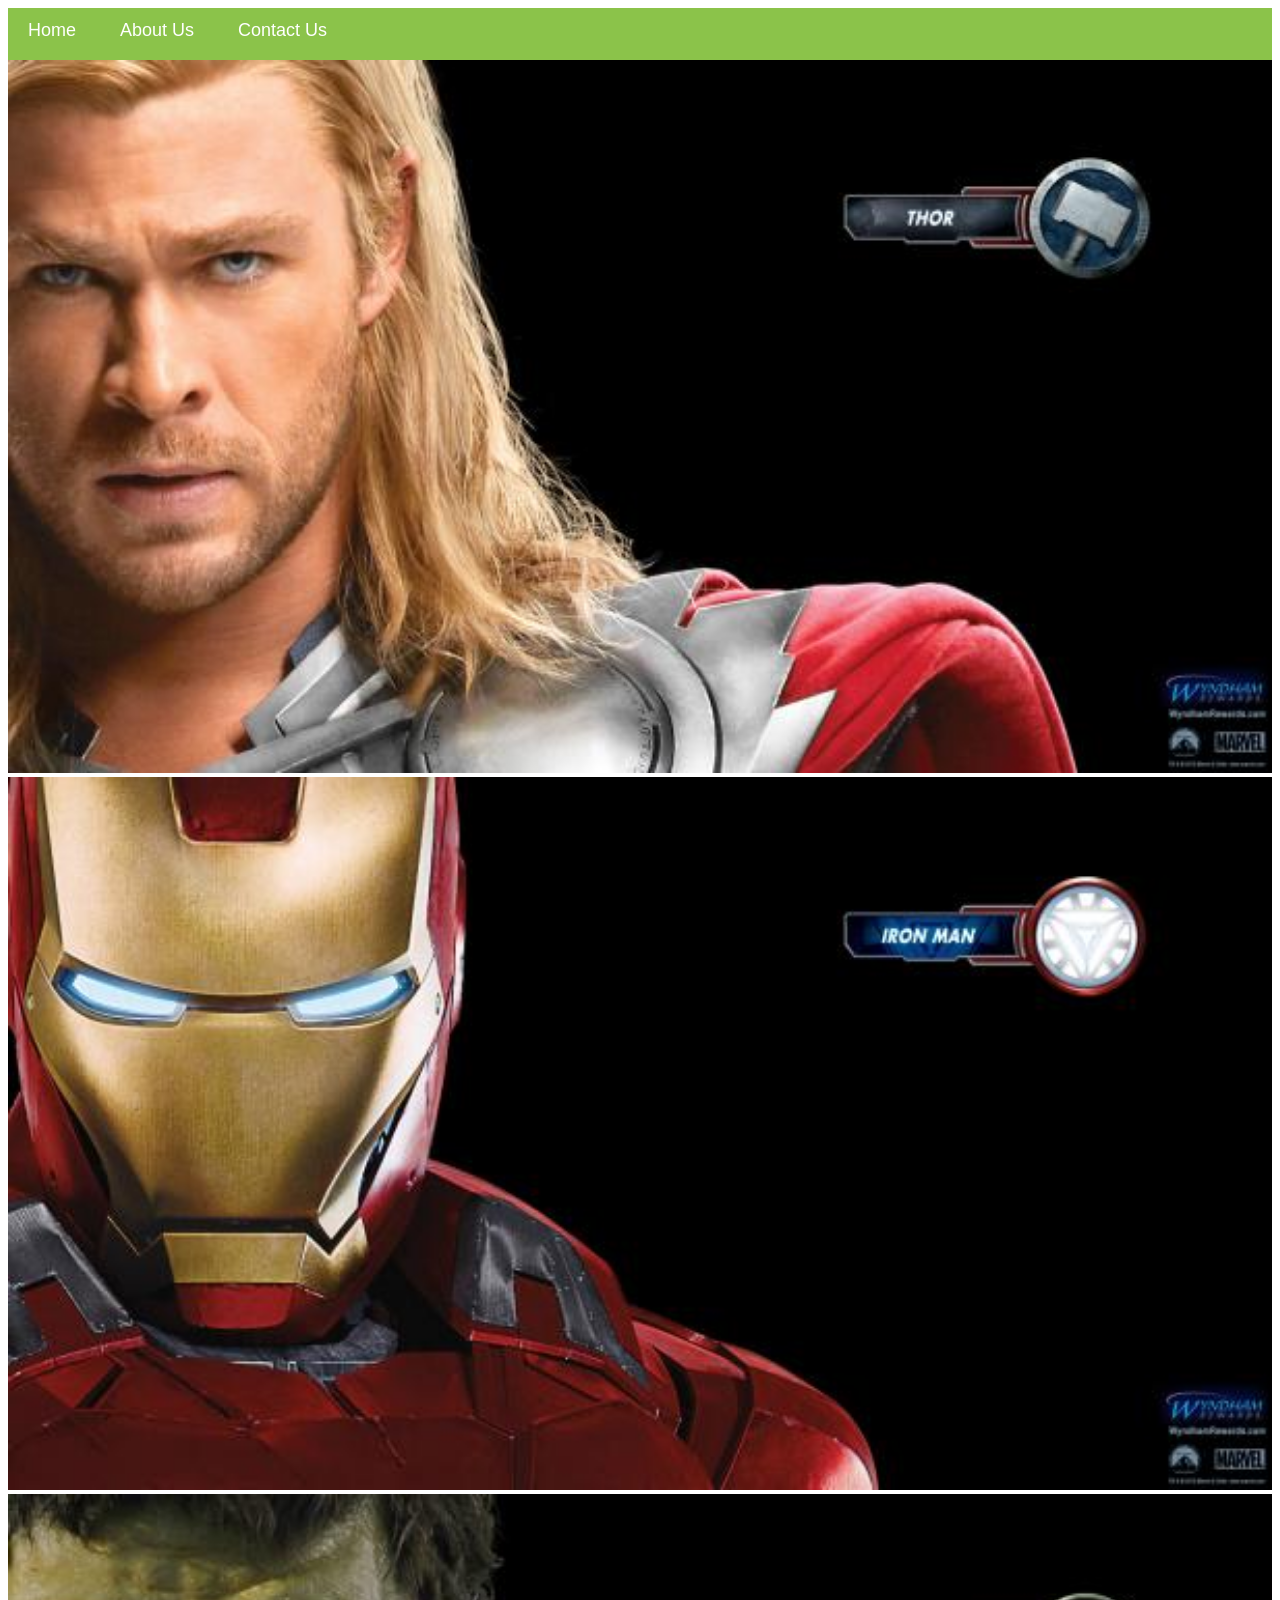
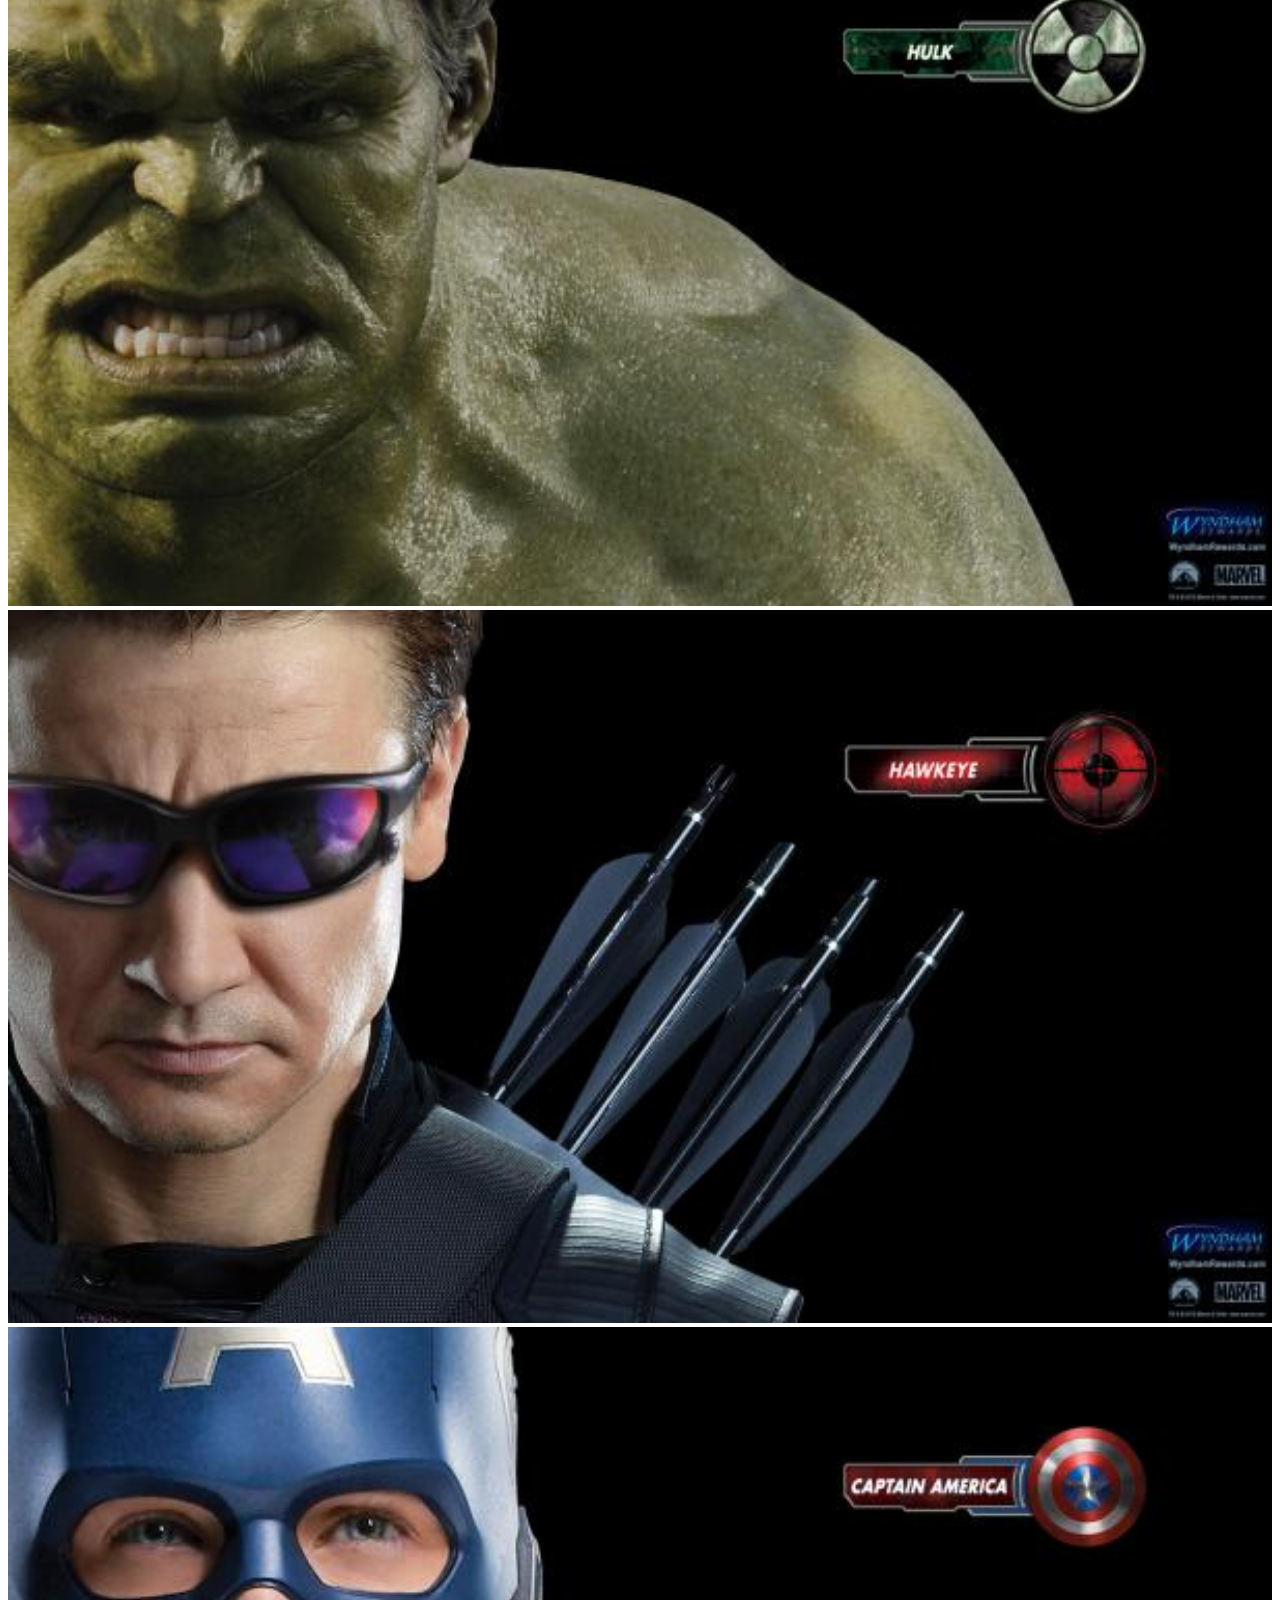
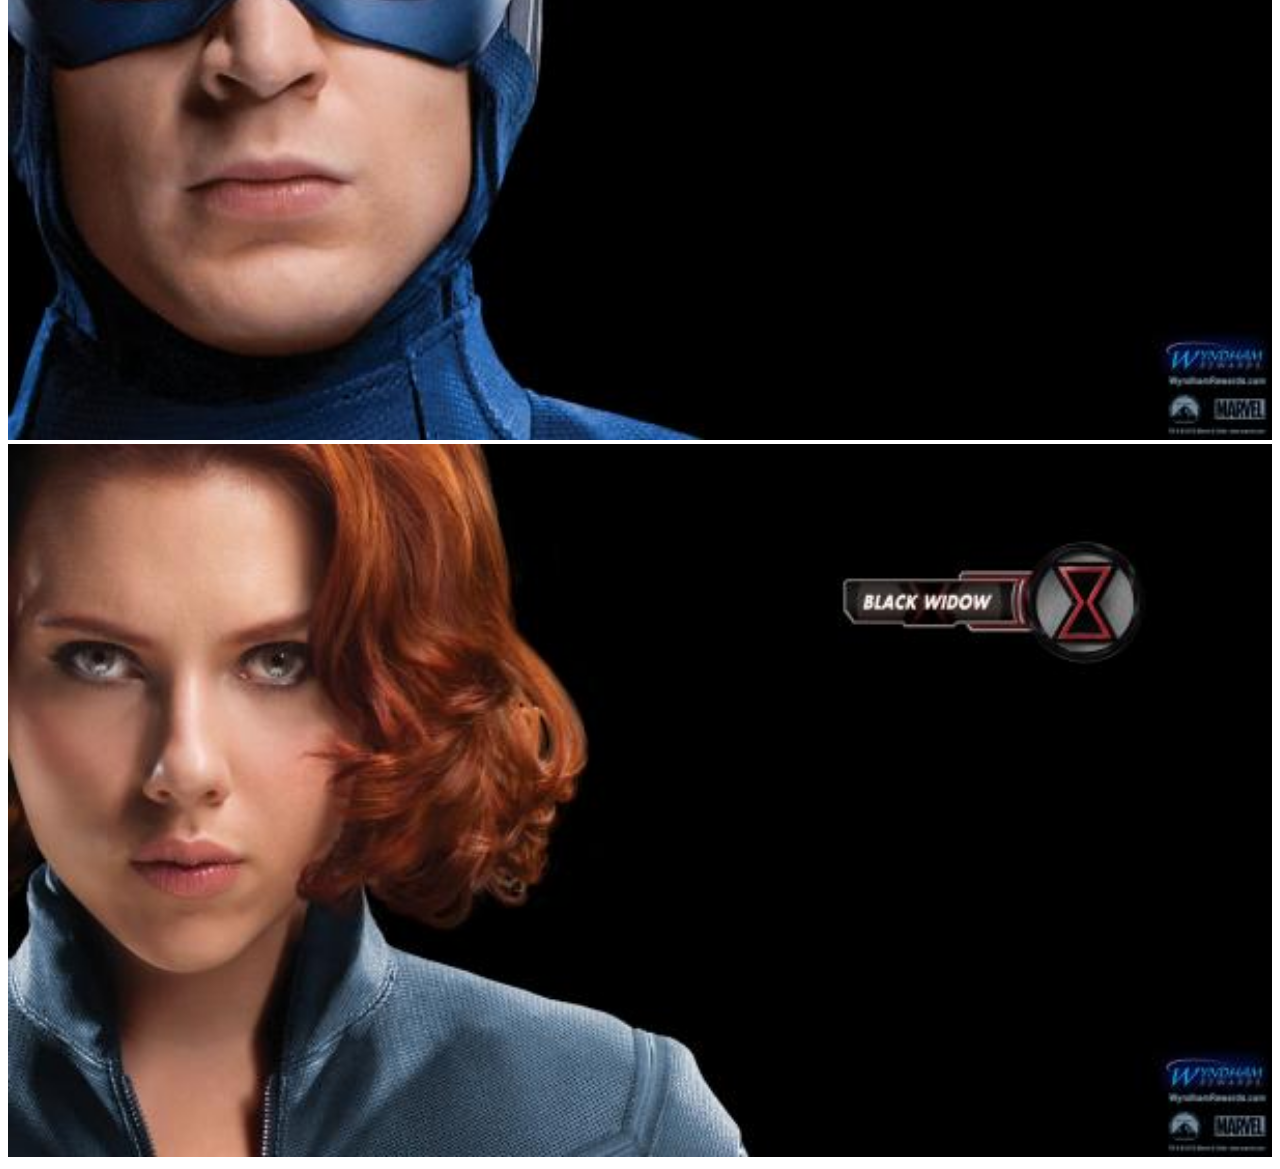
<file: index.html>
<!DOCTYPE html>
<html>
    <head>
         <link rel="stylesheet" href="style.css">
    </head>

    <body>
        <div id="menu">
     <a href="#">Home</a>
     <a href="#">About Us</a>
     <a href="#">Contact Us</a>
</div>
         <div class="gallery">
                <a href="avenger-1.html"><img src="images/avengers_01.jpg"/></a> 
                <a href="avenger-2.html"><img src="images/avengers_02.jpg"/></a> 
                <a href="avenger-3.html"><img src="images/avengers_03.jpg"/></a> 
                <a href="avenger-4.html"><img src="images/avengers_04.jpg"/></a> 
                <a href="avenger-5.html"><img src="images/avengers_05.jpg"/></a> 
                <a href="avenger-6.html"><img src="images/avengers_06.jpg"/></a> 
           </div>
</body>
</html>
</file>
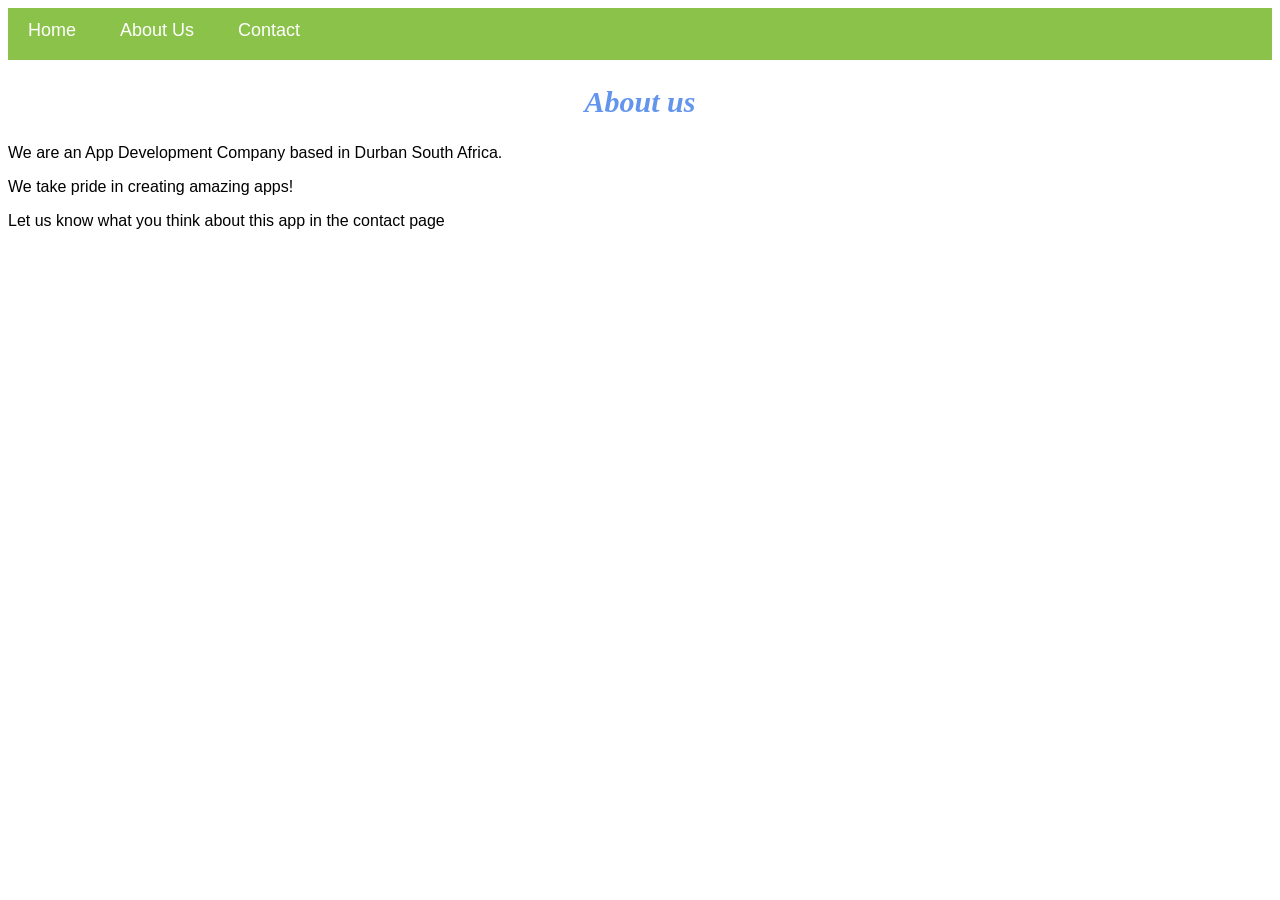
<file: about.html>
<!DOCTYPE html>
<html>
    <head>
        <link rel="stylesheet" href="style.css">
    </head>
    <body>
        <div id="menu">
            <a href="index.html">Home</a>
            <a href="about.html">About Us</a>
            <a href="contact.html">Contact</a>
        </div>
        <h2>About us</h2>
        <p>We are an App Development Company based in Durban South Africa.</p>
        <p>We take pride in creating amazing apps!</p> 
        <p> Let us know what you think about this app in the contact page</p>
    </body>
</html>
</file>
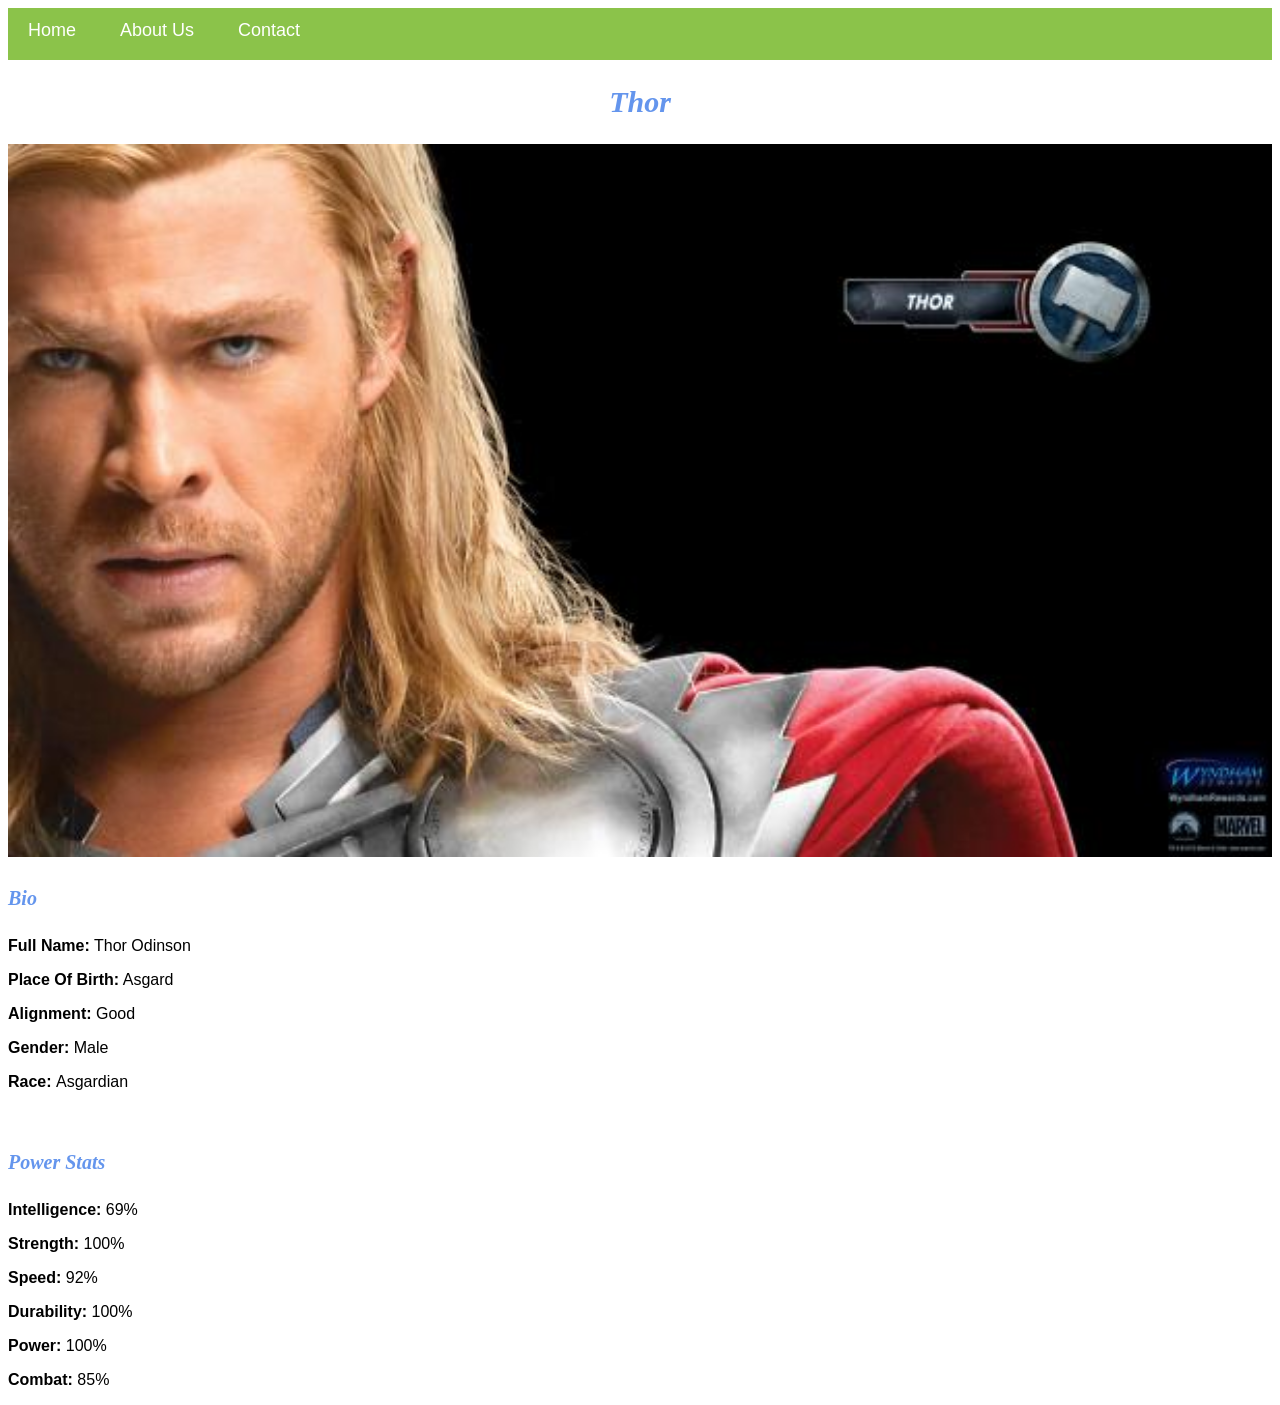
<file: avenger-1.html>
<!DOCTYPE html>
<html>
    <head>
        <link rel="stylesheet" href="style.css">
    </head>

    <body>
         <div id="menu">
            <a href="index.html">Home</a>
            <a href="about.html">About Us</a>
            <a href="contact.html">Contact</a>
        </div>
        <h2>Thor</h2>
         <div class="gallery">
                <img src="images/avengers_01.jpg"/>
           </div>
         <h4>Bio</h4> 
          <p><b>Full Name:</b> Thor Odinson</p> 
          <p><b>Place Of Birth:</b> Asgard</p> 
          <p><b>Alignment: </b>Good</p> 
          <p><b>Gender:</b> Male</p>
          <p><b>Race: </b>Asgardian</p> 
          <br/>
          <h4>Power Stats</h4>
          <p><b>Intelligence:</b> 69%</p>
          <p><b>Strength:</b> 100%</p>
          <p><b>Speed:</b> 92%</p>
          <p><b>Durability:</b> 100%</p>
          <p><b>Power: </b>100%</p>
          <p><b>Combat:</b> 85%</p>
</body>
</html>
</file>
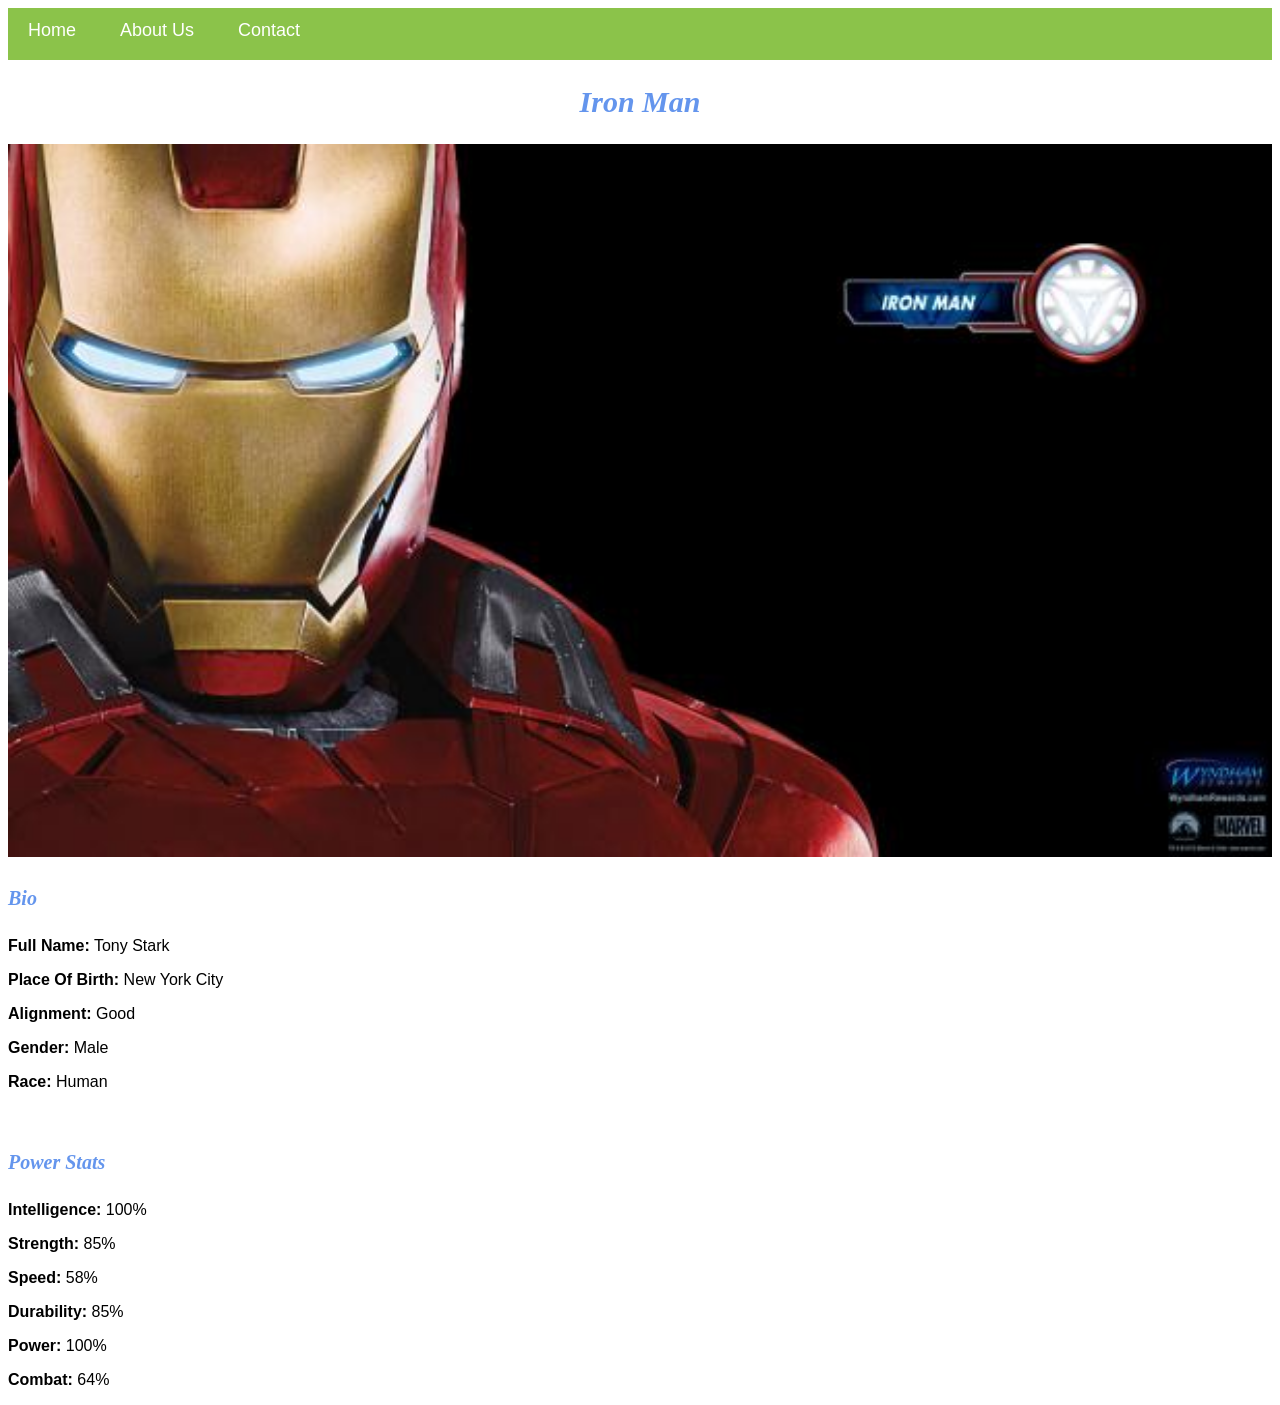
<file: avenger-2.html>
<!DOCTYPE html>
<html>
    <head>
         <link rel="stylesheet" href="style.css">
    </head>

    <body>
         <div id="menu">
            <a href="index.html">Home</a>
            <a href="about.html">About Us</a>
            <a href="contact.html">Contact</a>
        </div>
        <h2>Iron Man</h2>
         <div class="gallery">
                <img src="images/avengers_02.jpg"/>
           </div>
         <h4>Bio</h4> 
          <p><b>Full Name:</b> Tony Stark</p> 
          <p><b>Place Of Birth:</b> New York City</p> 
          <p><b>Alignment: </b>Good</p> 
          <p><b>Gender:</b> Male</p>
          <p><b>Race: </b>Human</p> 
          <br/>
          <h4>Power Stats</h4>
          <p><b>Intelligence:</b> 100%</p>
          <p><b>Strength:</b> 85%</p>
          <p><b>Speed:</b> 58%</p>
          <p><b>Durability:</b> 85%</p>
          <p><b>Power: </b>100%</p>
          <p><b>Combat:</b> 64%</p>
</body>
</html>
</file>
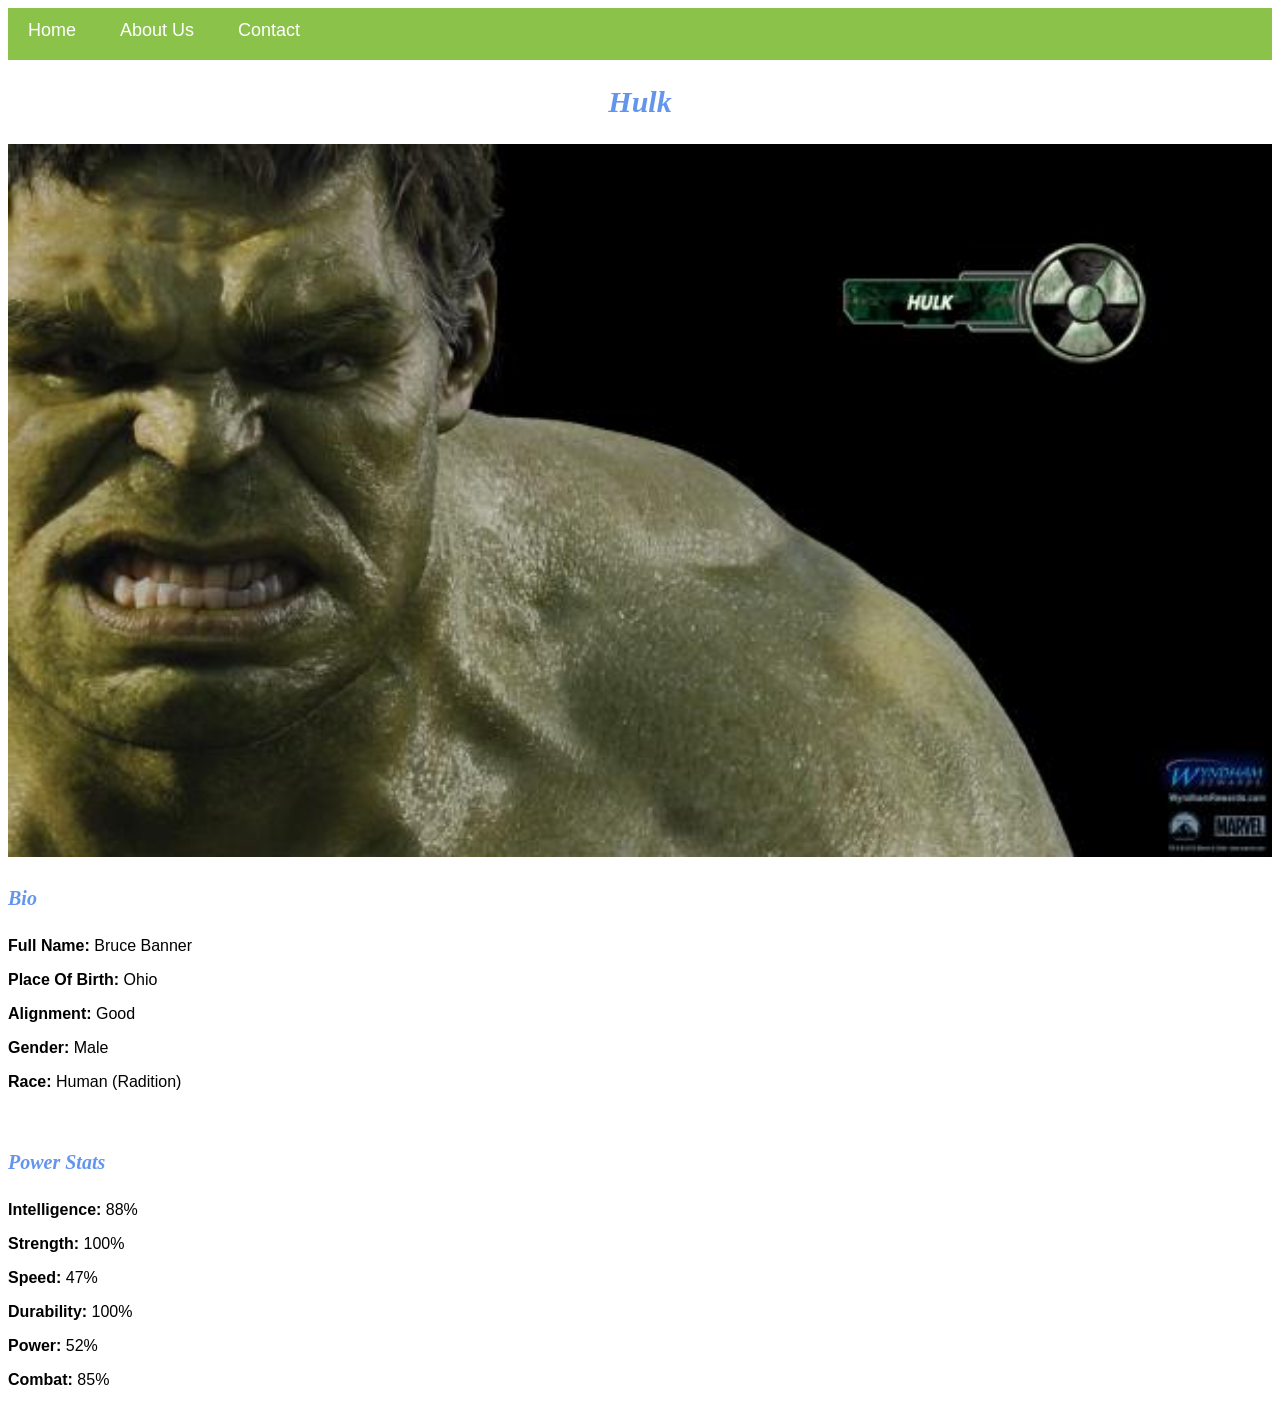
<file: avenger-3.html>
<!DOCTYPE html>
<html>
    <head>
        <link rel="stylesheet" href="style.css">
    </head>

    <body>
         <div id="menu">
            <a href="index.html">Home</a>
            <a href="about.html">About Us</a>
            <a href="contact.html">Contact</a>
        </div>
        <h2>Hulk</h2>
         <div class="gallery">
                <img src="images/avengers_03.jpg"/>
           </div>
         <h4>Bio</h4> 
          <p><b>Full Name:</b> Bruce Banner</p> 
          <p><b>Place Of Birth:</b> Ohio</p> 
          <p><b>Alignment: </b>Good</p> 
          <p><b>Gender:</b> Male</p>
          <p><b>Race: </b>Human (Radition)</p> 
          <br/>
          <h4>Power Stats</h4>
          <p><b>Intelligence:</b> 88%</p>
          <p><b>Strength:</b> 100%</p>
          <p><b>Speed:</b> 47%</p>
          <p><b>Durability:</b> 100%</p>
          <p><b>Power: </b>52%</p>
          <p><b>Combat:</b> 85%</p>
</body>
</html>
</file>
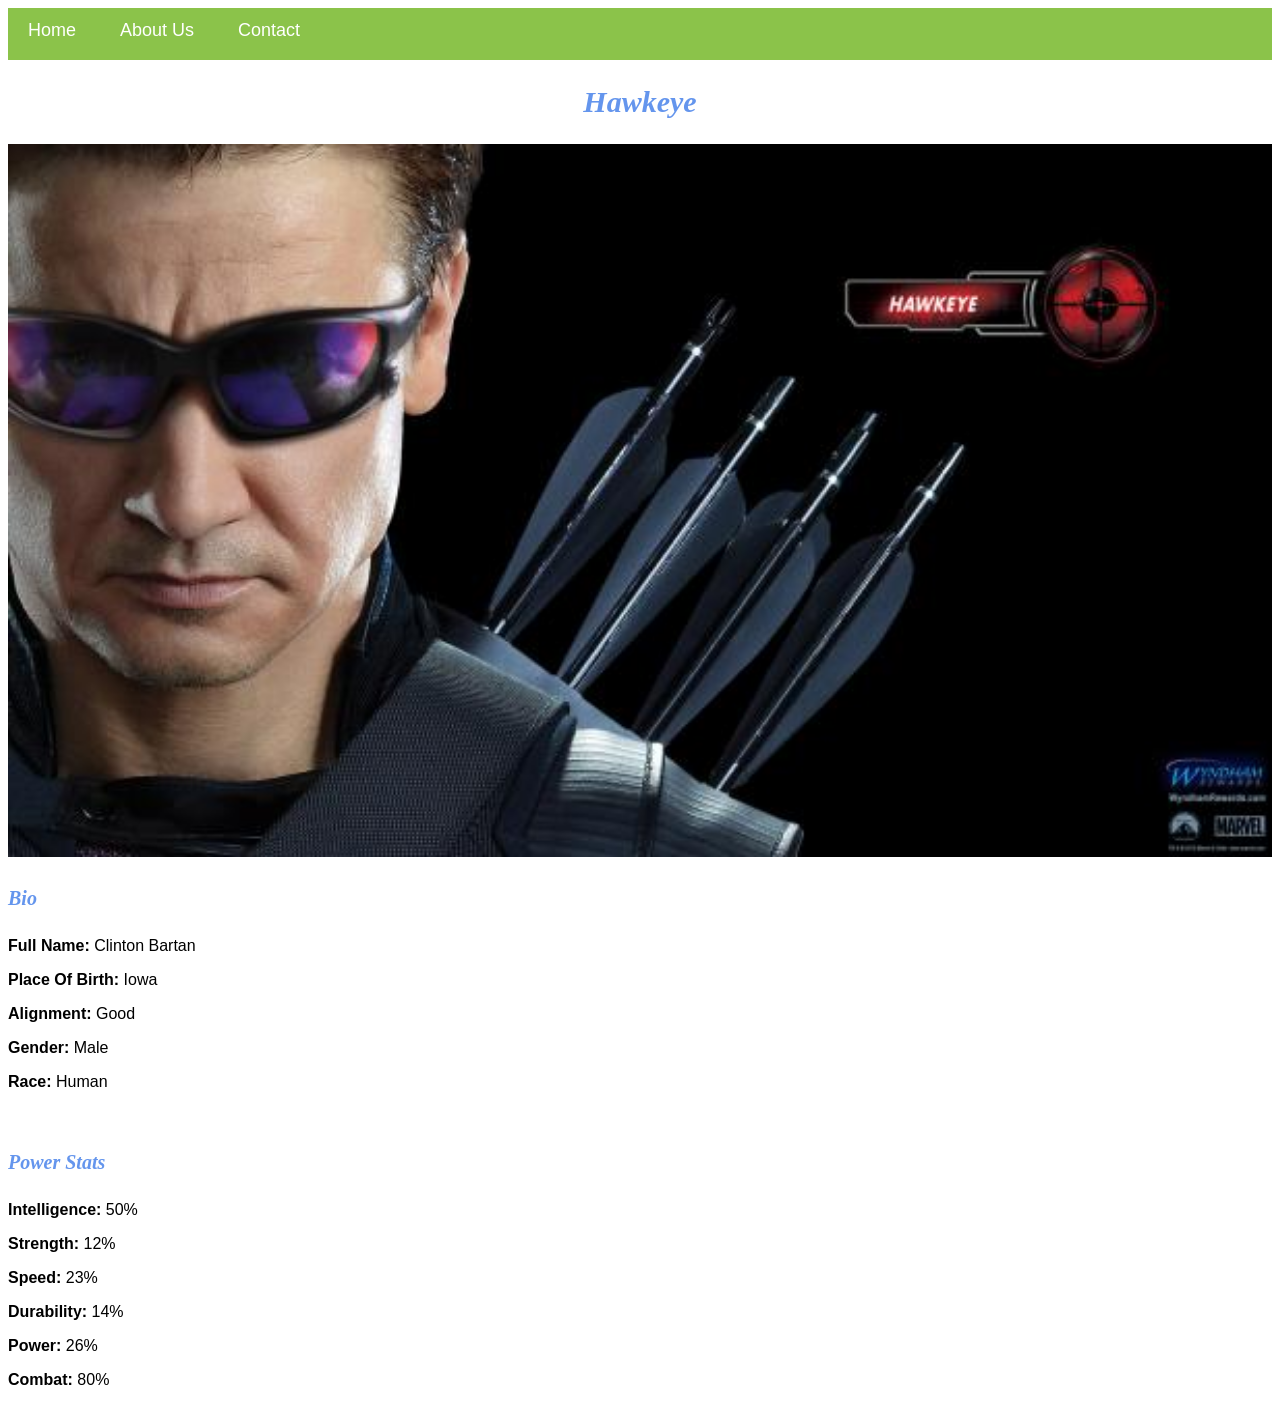
<file: avenger-4.html>
<!DOCTYPE html>
<html>
    <head>
         <link rel="stylesheet" href="style.css">
    </head>

    <body>
         <div id="menu">
            <a href="index.html">Home</a>
            <a href="about.html">About Us</a>
            <a href="contact.html">Contact</a>
        </div>
        <h2>Hawkeye</h2>
         <div class="gallery">
                <img src="images/avengers_04.jpg"/>
           </div>
         <h4>Bio</h4> 
          <p><b>Full Name:</b> Clinton Bartan</p> 
          <p><b>Place Of Birth:</b> Iowa</p> 
          <p><b>Alignment: </b>Good</p> 
          <p><b>Gender:</b> Male</p>
          <p><b>Race: </b>Human</p> 
          <br/>
          <h4>Power Stats</h4>
          <p><b>Intelligence:</b> 50%</p>
          <p><b>Strength:</b> 12%</p>
          <p><b>Speed:</b> 23%</p>
          <p><b>Durability:</b> 14%</p>
          <p><b>Power: </b>26%</p>
          <p><b>Combat:</b> 80%</p>
</body>
</html>
</file>
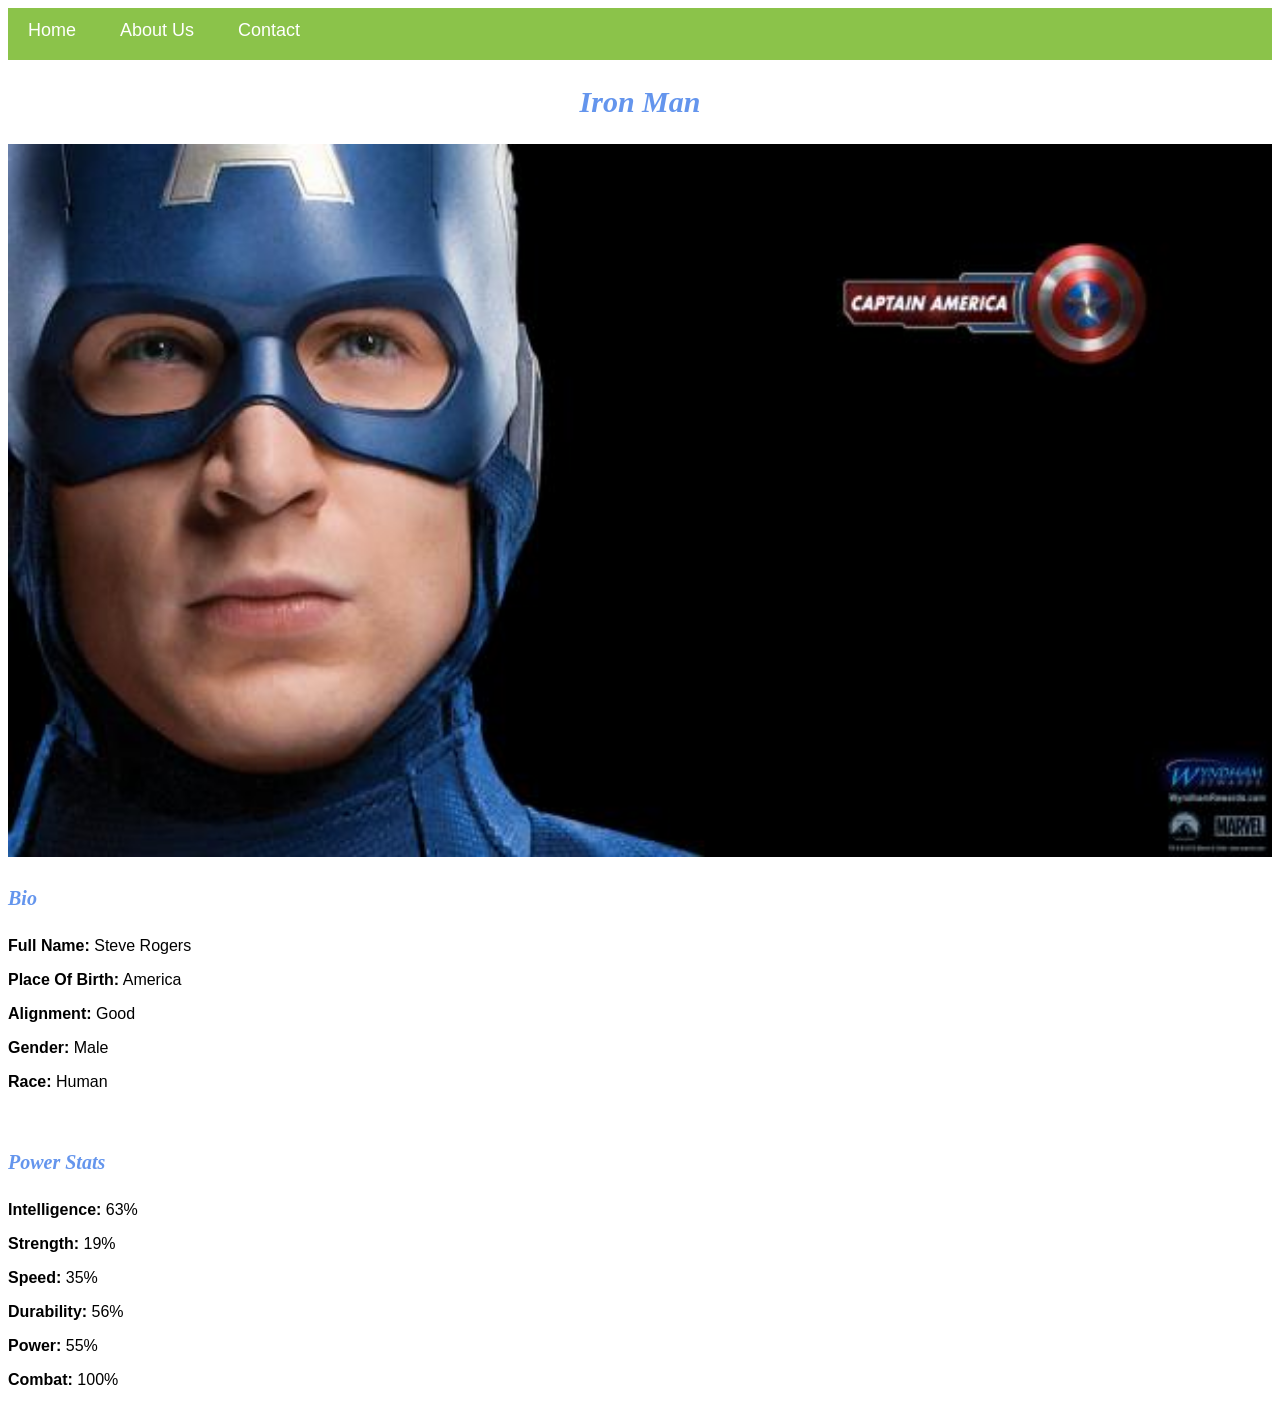
<file: avenger-5.html>
<!DOCTYPE html>
<html>
    <head>
        <link rel="stylesheet" href="style.css">
    </head>

    <body>
         <div id="menu">
            <a href="index.html">Home</a>
            <a href="about.html">About Us</a>
            <a href="contact.html">Contact</a>
        </div>
        <h2>Iron Man</h2>
         <div class="gallery">
                <img src="images/avengers_05.jpg"/>
           </div>
         <h4>Bio</h4> 
          <p><b>Full Name:</b> Steve Rogers</p> 
          <p><b>Place Of Birth:</b> America</p> 
          <p><b>Alignment: </b>Good</p> 
          <p><b>Gender:</b> Male</p>
          <p><b>Race: </b>Human</p> 
          <br/>
          <h4>Power Stats</h4>
          <p><b>Intelligence:</b> 63%</p>
          <p><b>Strength:</b> 19%</p>
          <p><b>Speed:</b> 35%</p>
          <p><b>Durability:</b> 56%</p>
          <p><b>Power: </b>55%</p>
          <p><b>Combat:</b> 100%</p>
</body>
</html>
</file>
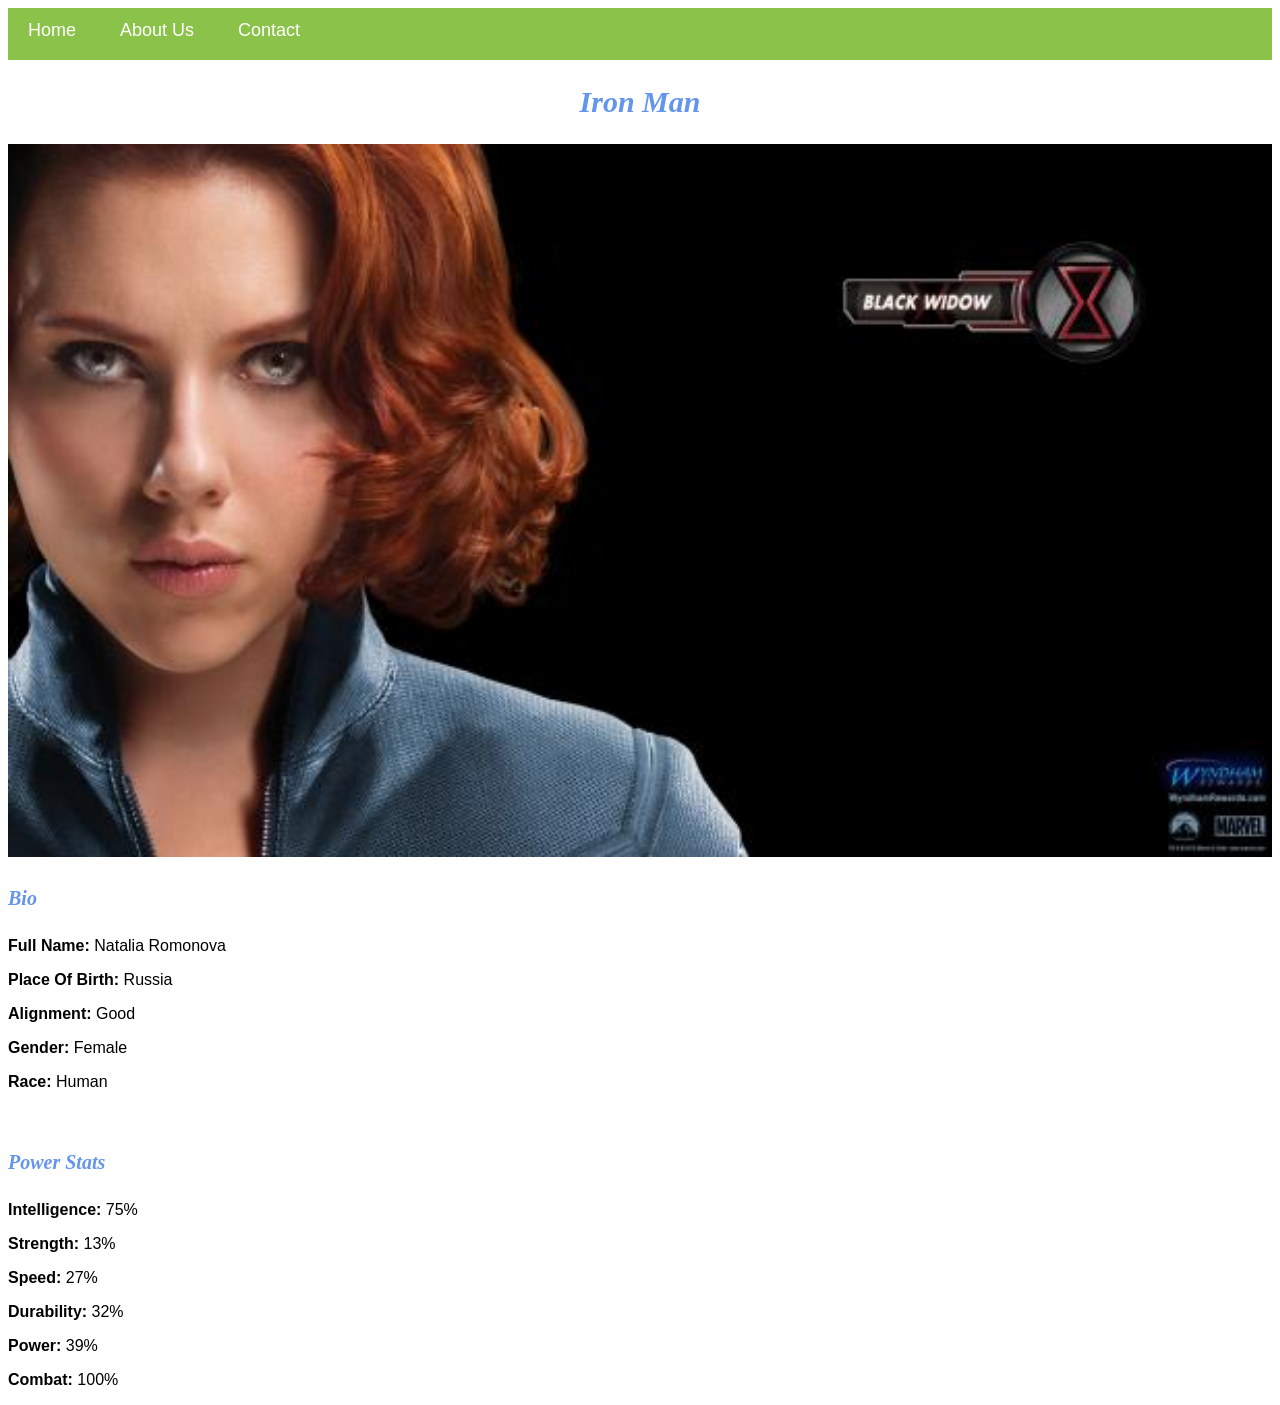
<file: avenger-6.html>
<!DOCTYPE html>
<html>
    <head>
        <link rel="stylesheet" href="style.css">
    </head>

    <body>
         <div id="menu">
            <a href="index.html">Home</a>
            <a href="about.html">About Us</a>
            <a href="contact.html">Contact</a>
        </div>
        <h2>Iron Man</h2>
         <div class="gallery">
                <img src="images/avengers_06.jpg"/>
           </div>
         <h4>Bio</h4> 
          <p><b>Full Name:</b> Natalia Romonova</p> 
          <p><b>Place Of Birth:</b> Russia</p> 
          <p><b>Alignment: </b>Good</p> 
          <p><b>Gender:</b> Female</p>
          <p><b>Race: </b>Human</p> 
          <br/>
          <h4>Power Stats</h4>
          <p><b>Intelligence:</b> 75%</p>
          <p><b>Strength:</b> 13%</p>
          <p><b>Speed:</b> 27%</p>
          <p><b>Durability:</b> 32%</p>
          <p><b>Power: </b>39%</p>
          <p><b>Combat:</b> 100%</p>
</body>
</html>
</file>
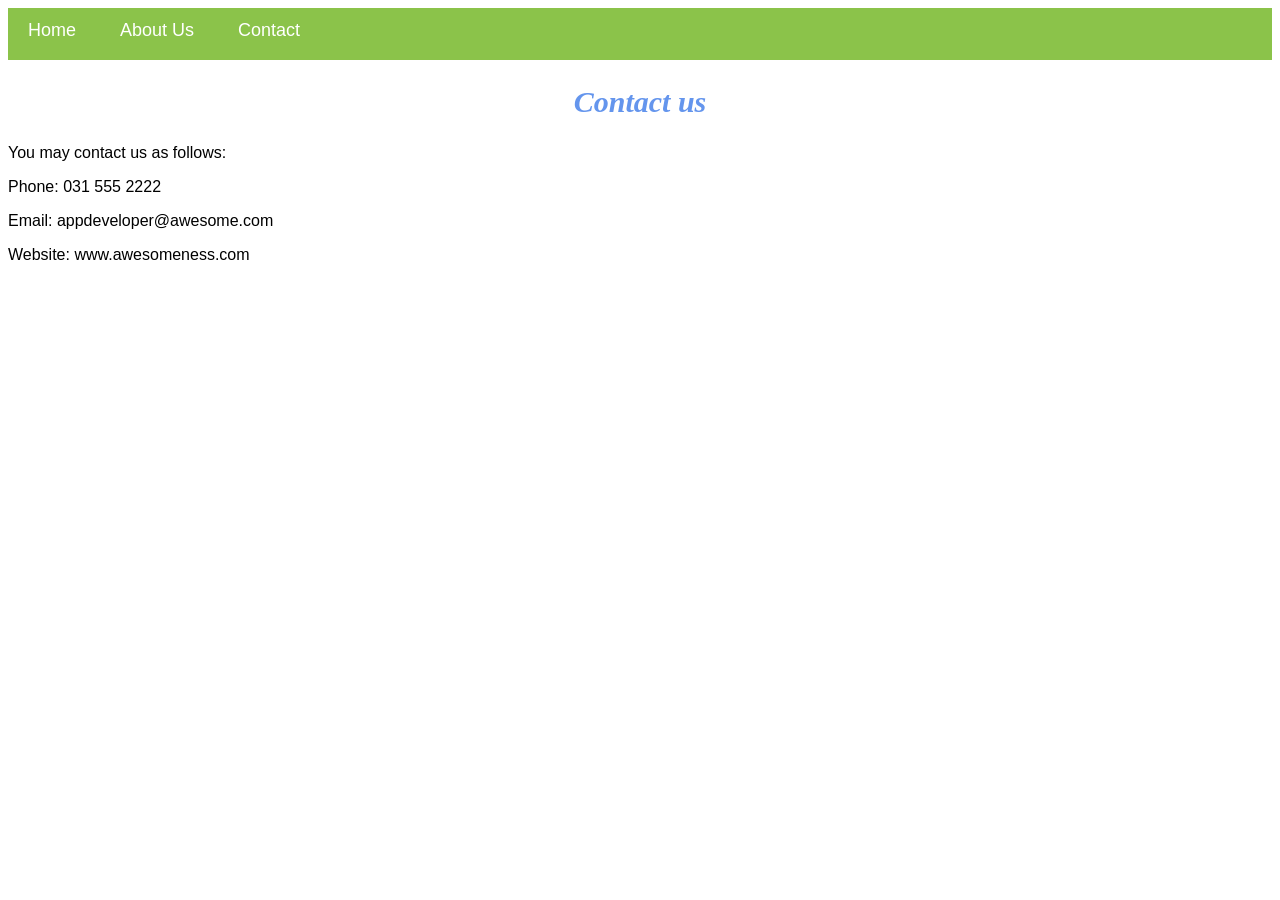
<file: contact.html>
<!DOCTYPE html>
<html>
    <head>
        <link rel="stylesheet" href="style.css">
    </head>
    <body>
        <div id="menu">
            <a href="index.html">Home</a>
            <a href="about.html">About Us</a>
            <a href="contact.html">Contact</a>
        </div>
        <h2>Contact us</h2>
        <p>You may contact us as follows:</p>
        <p>Phone: 031 555 2222</p>
        <p>Email: appdeveloper@awesome.com</p>
        <p>Website: www.awesomeness.com</p>
    </body>
</html>
</file>
<file: style.css>
.gallery img{
        width: 100%;
 }
h2{
    font-family: Impact, fantasy;
    text-align: center;
    font-size: 30px;
    color: cornflowerblue;
    font-style: italic;
}
h4{
    font-family: Impact, fantasy;
    font-size: 20px;
    color: cornflowerblue;
    font-style: italic;
}
p{
    font-family: Helvetica, sans-serif;
}
#menu{
      width:100%;
      height:40px;
      background-color: #8bc34a;
      padding-top: 12px;
}

#menu a{
      color:#ffffff;
      font-family: Helvetica, sans-serif;
      font-size: 18px;
      text-decoration:none;
      font-weight: 800px;
      
      padding-left: 20px;
      padding-right: 20px;
}

#menu a:hover{
       color: #5077bd;
}
</file>
